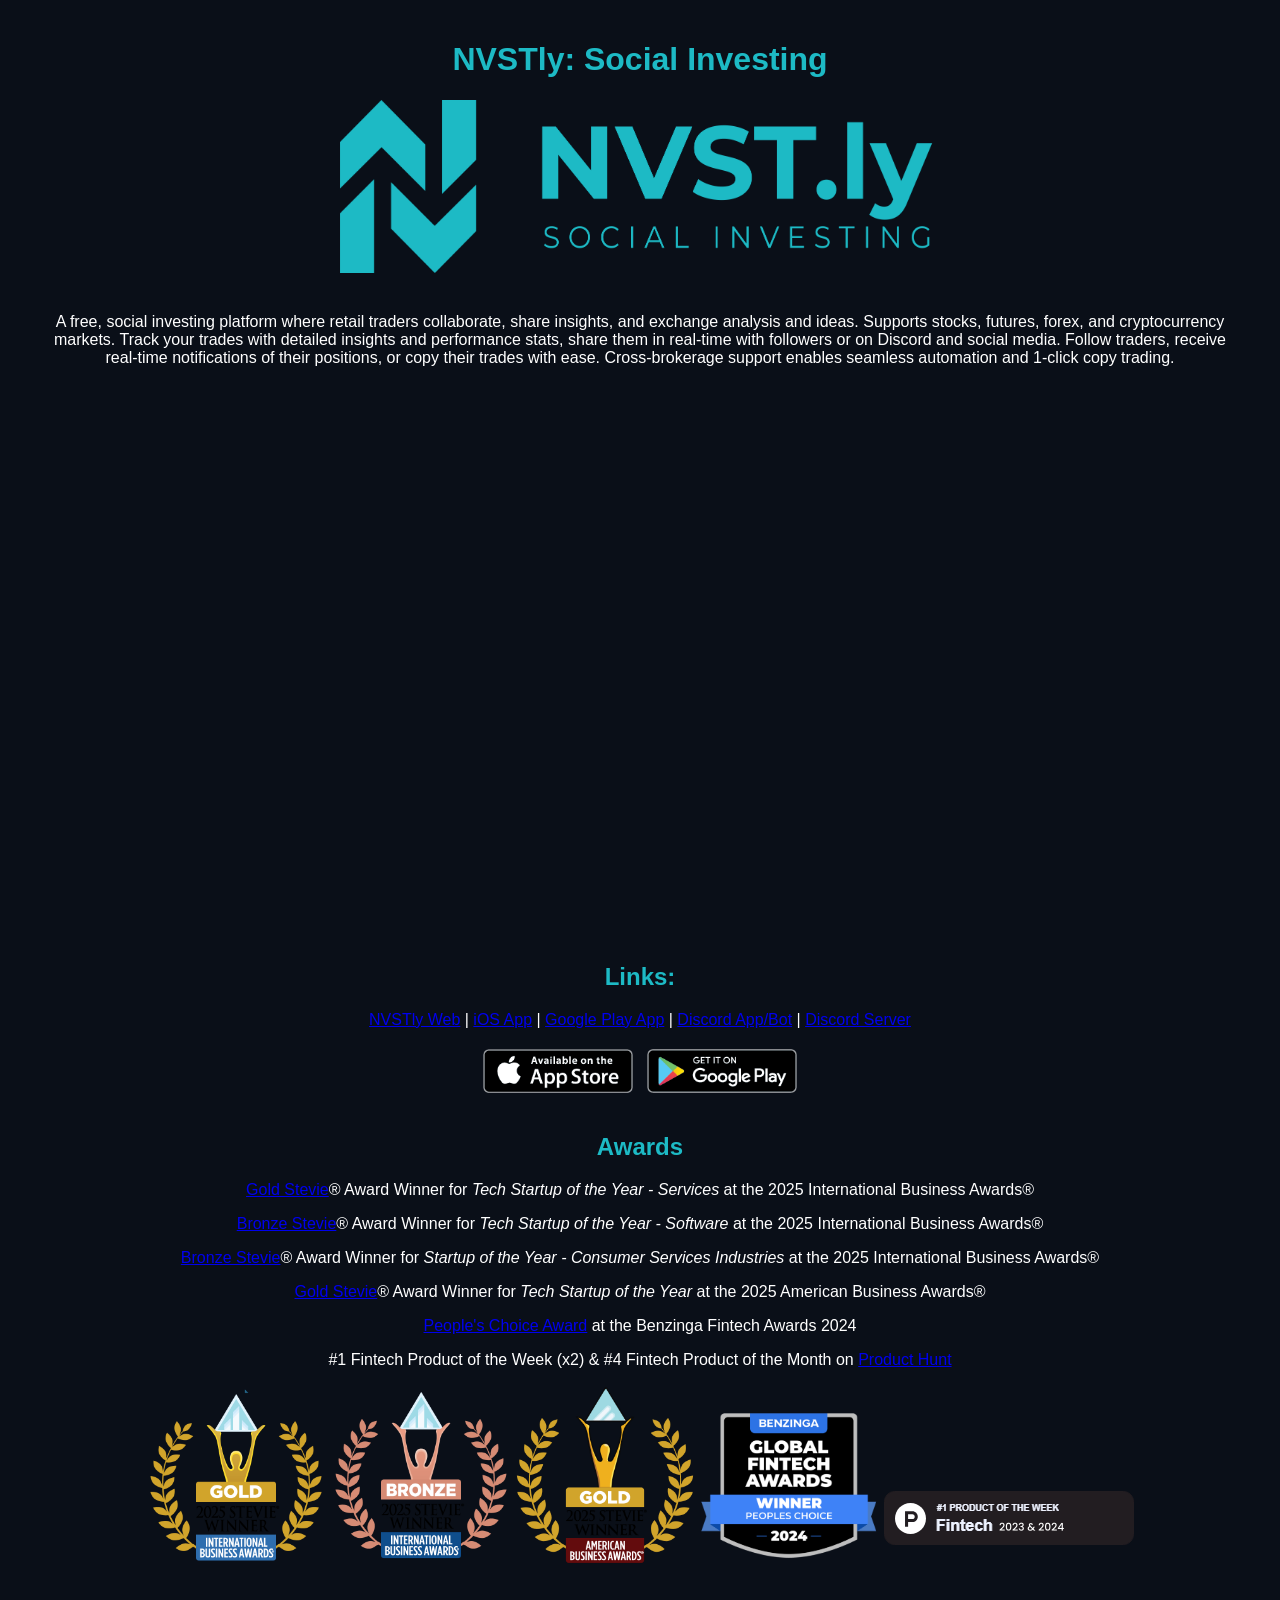
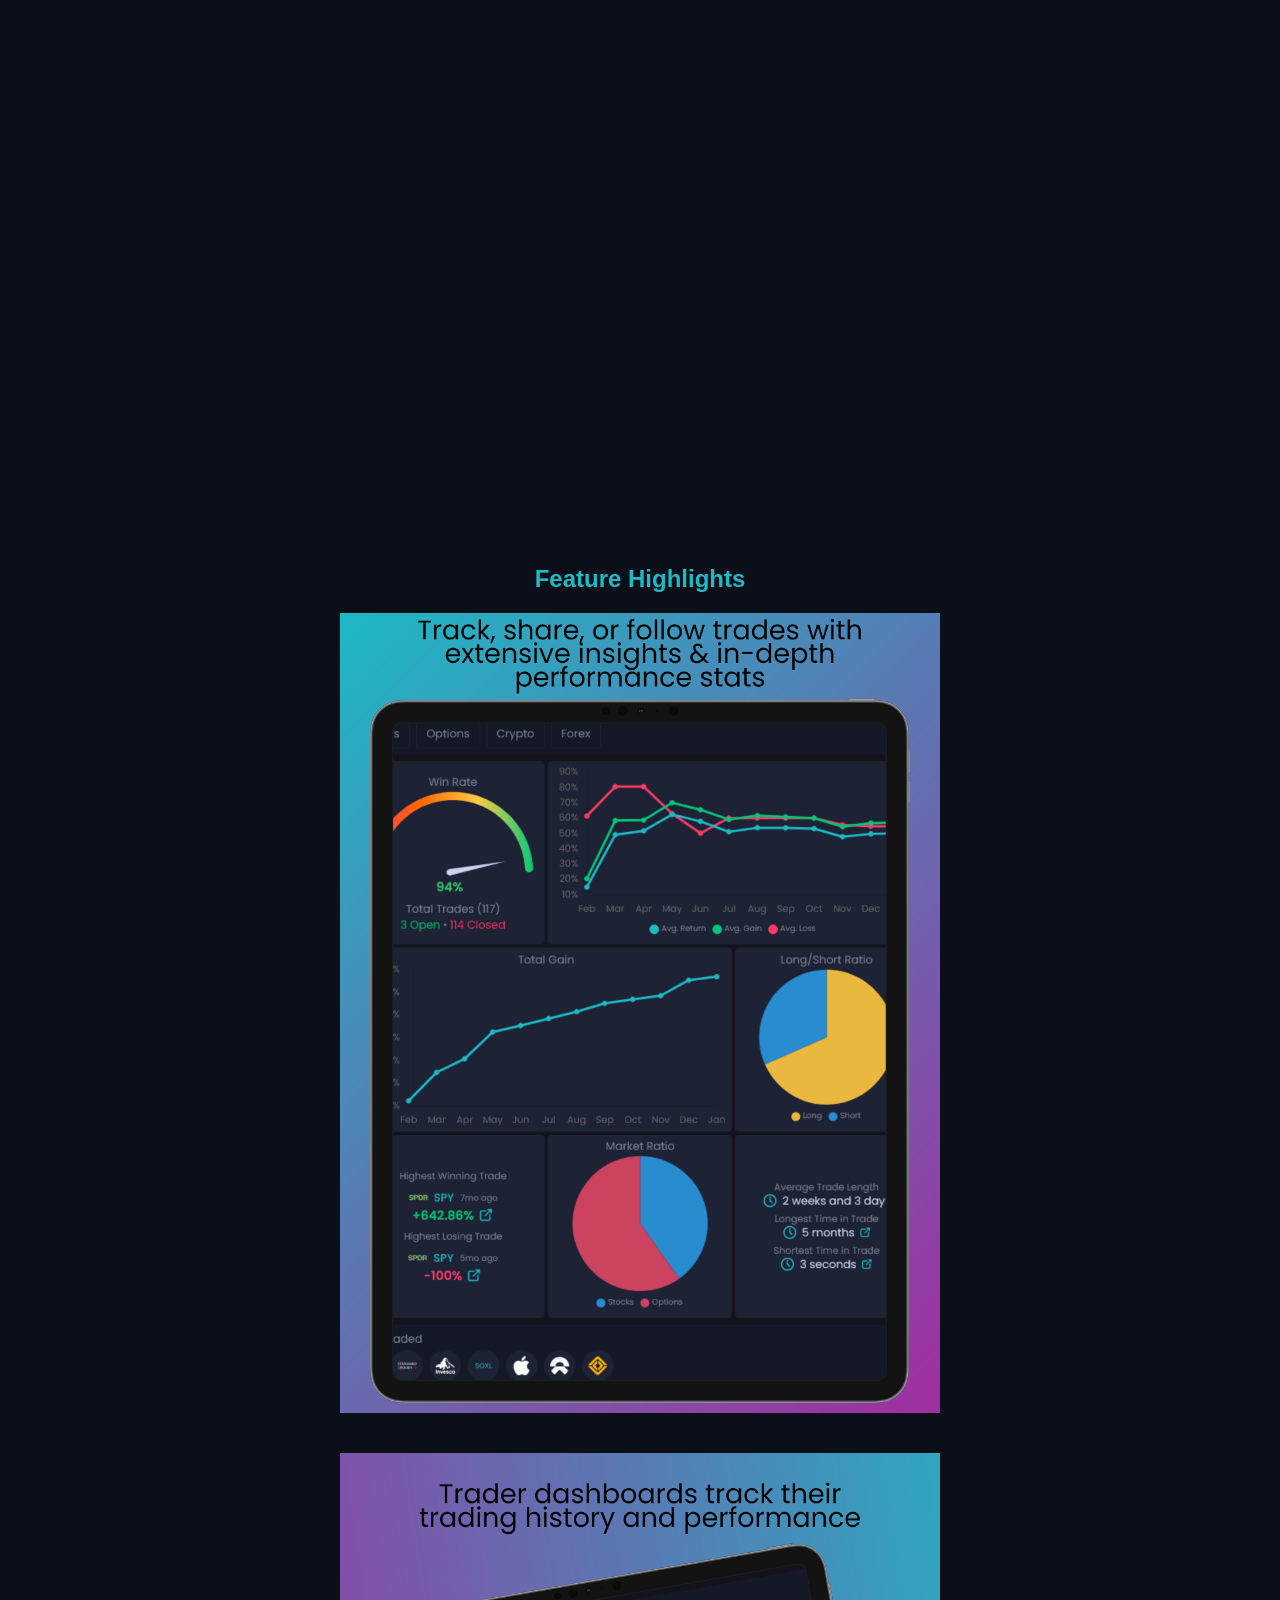
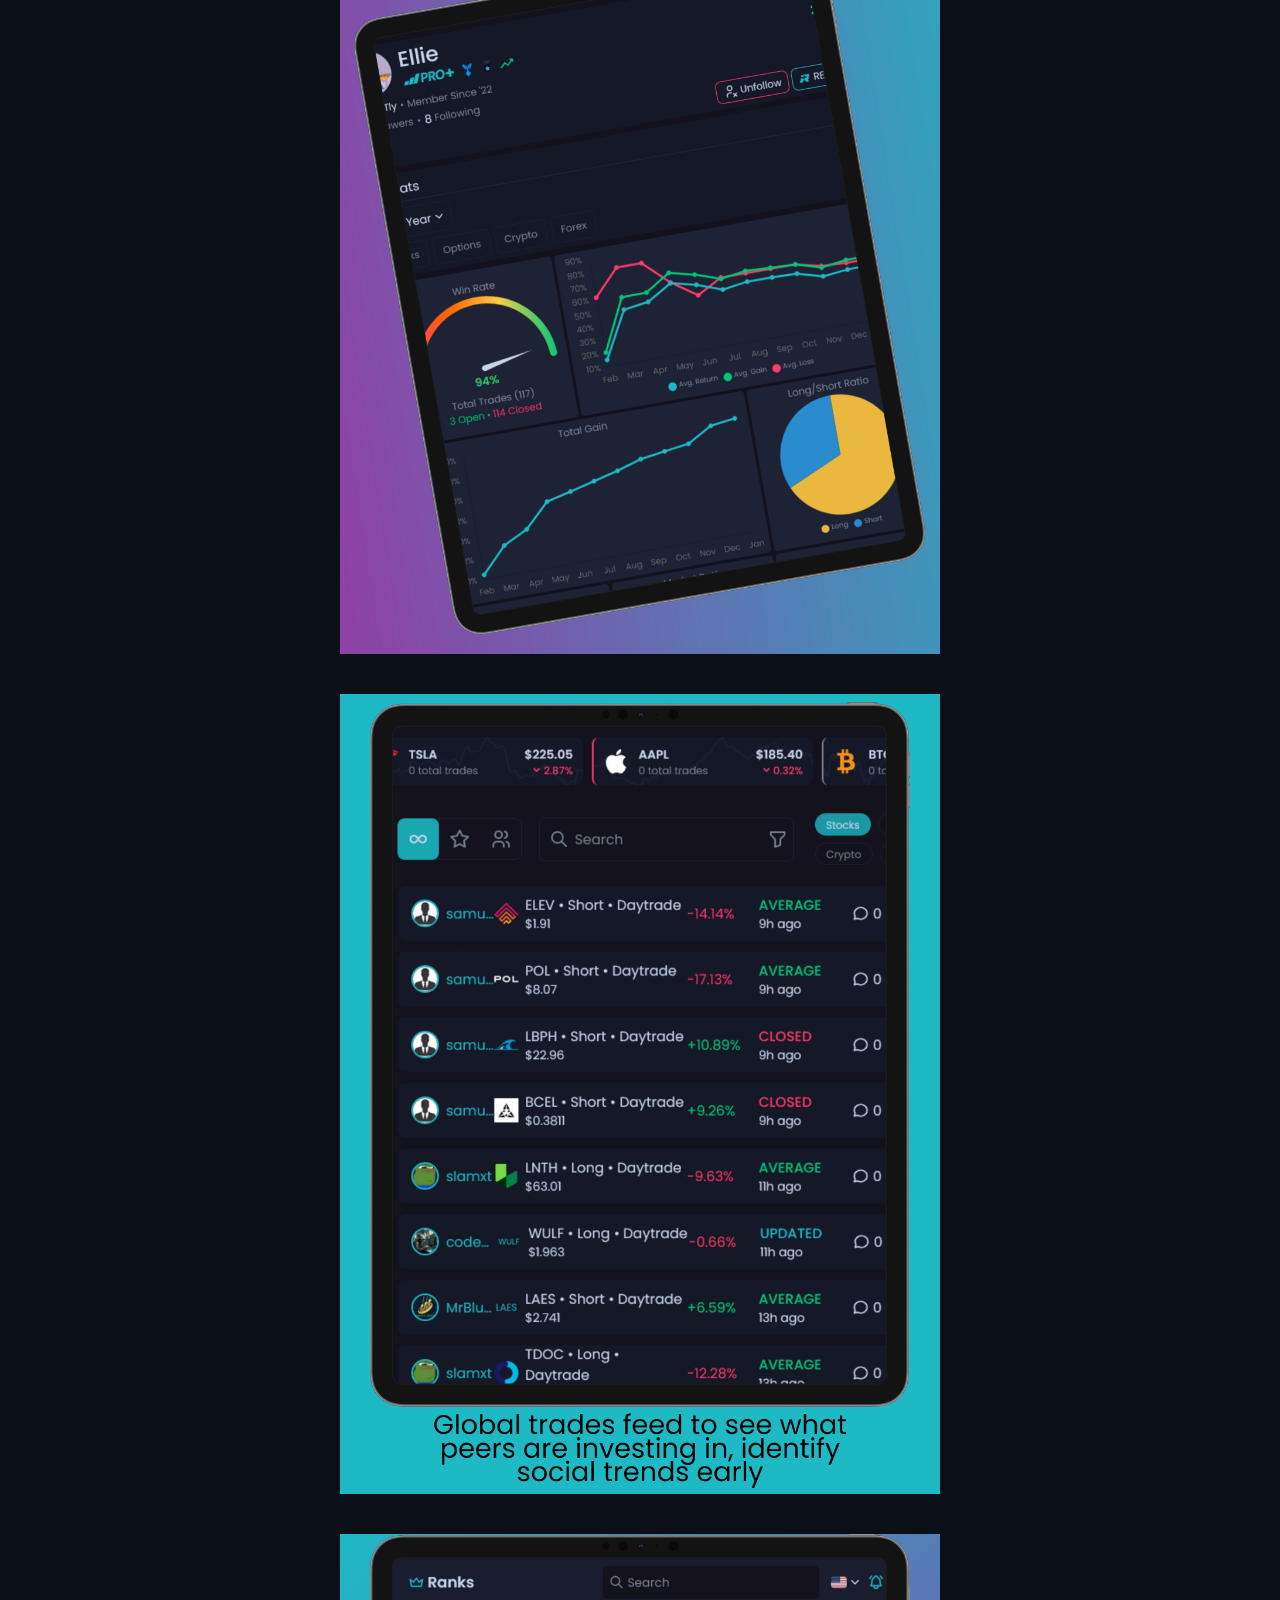
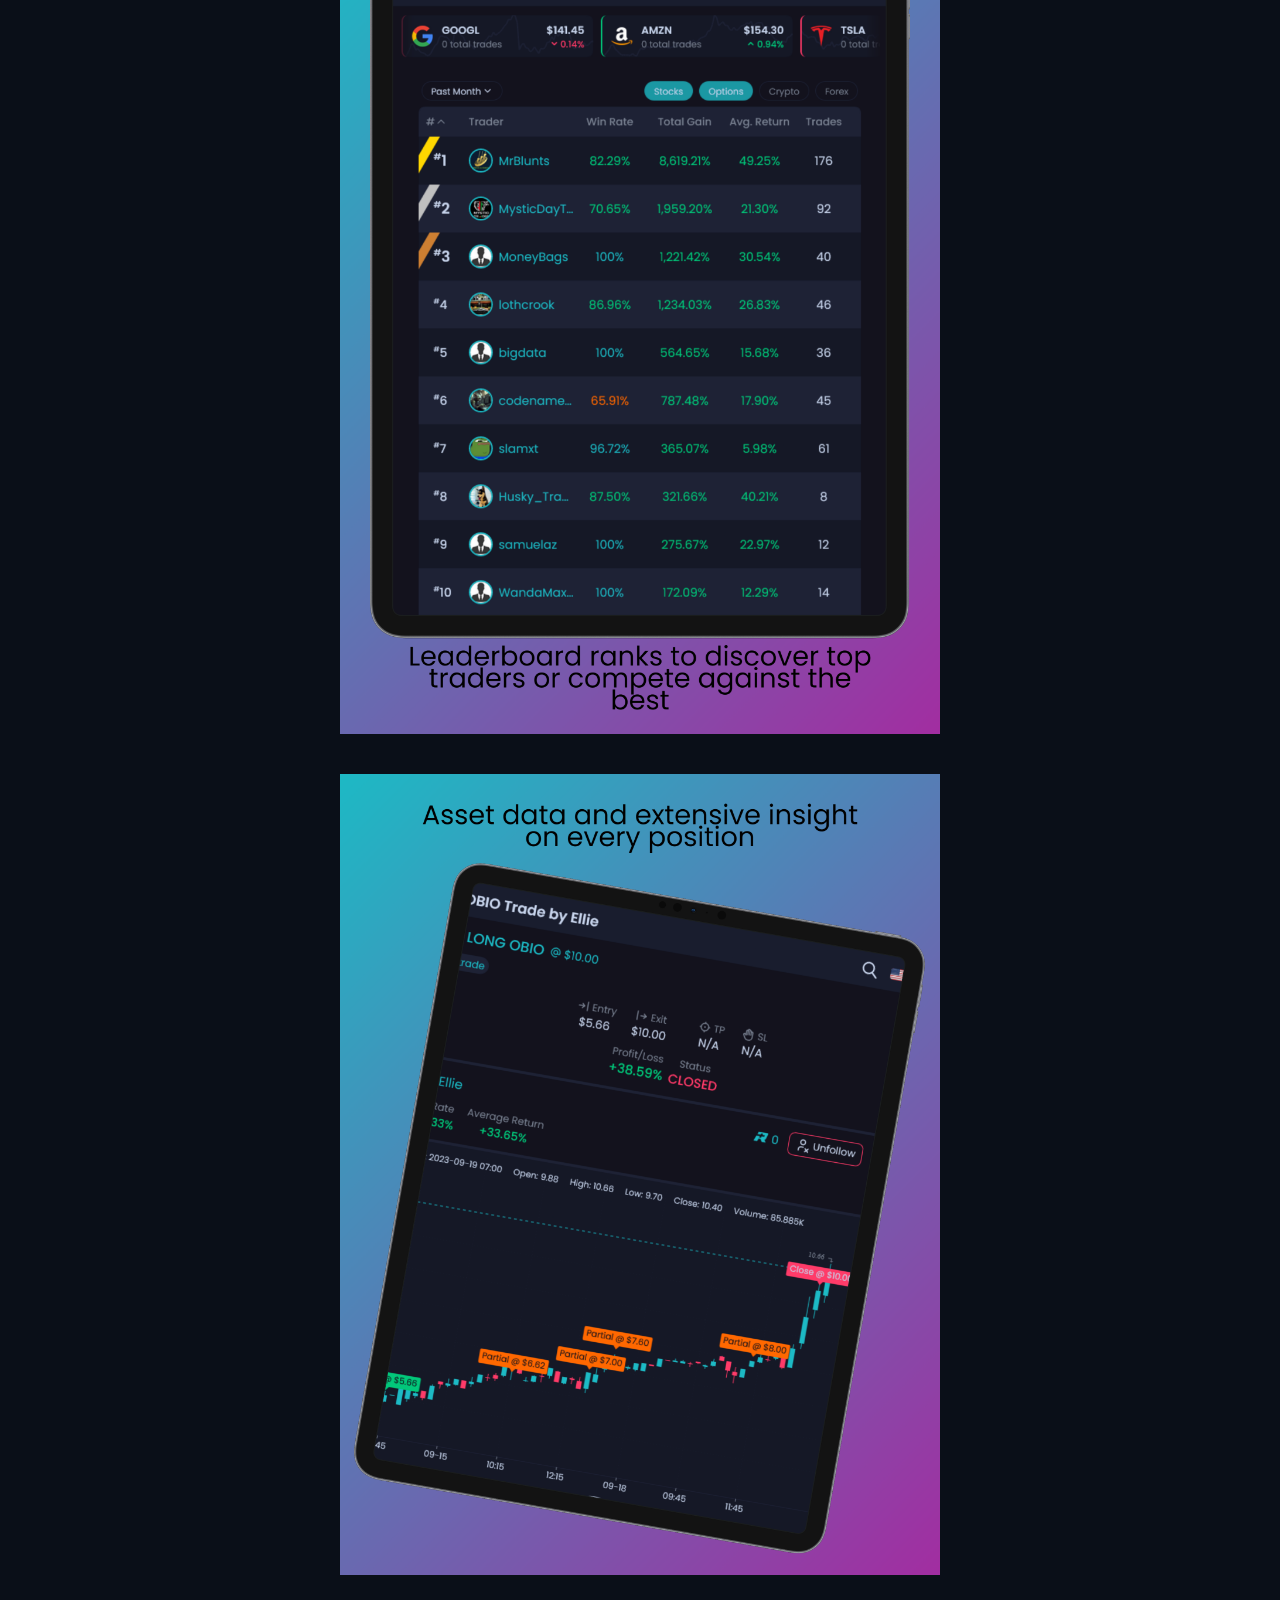
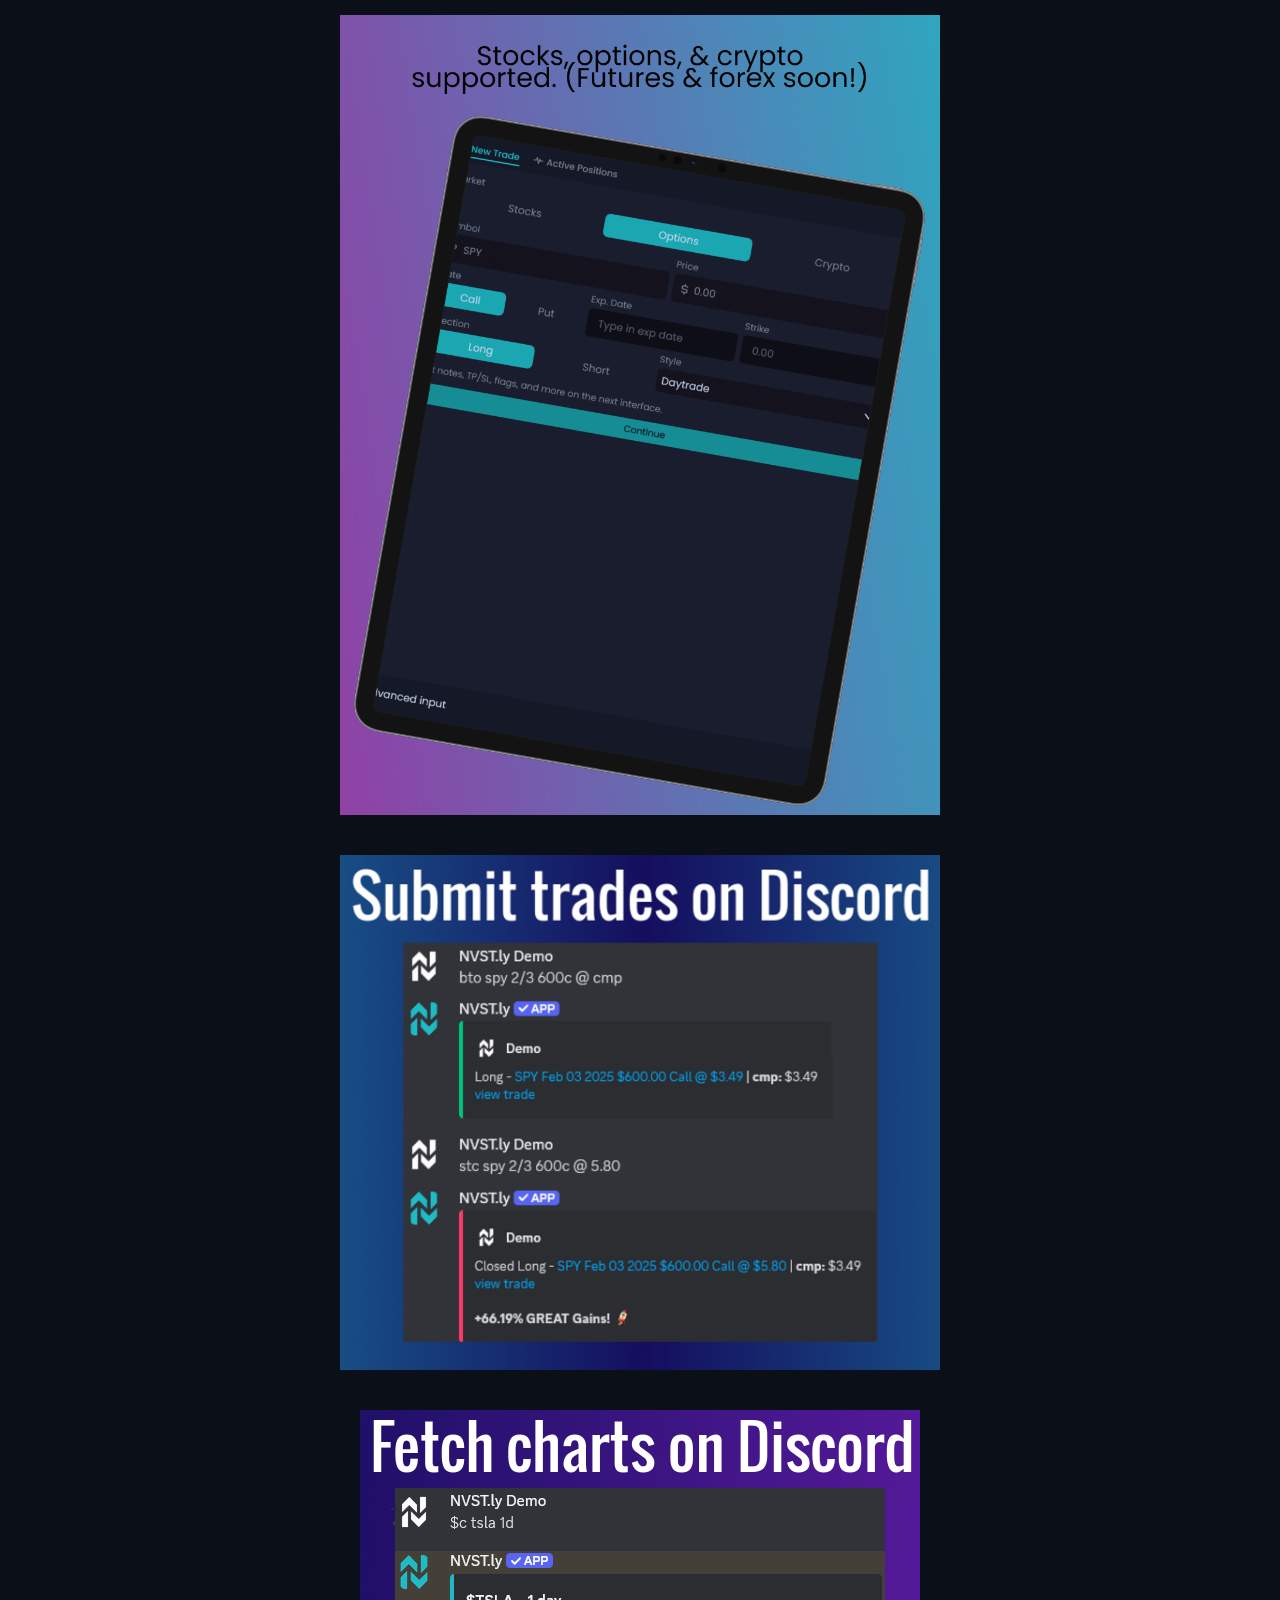
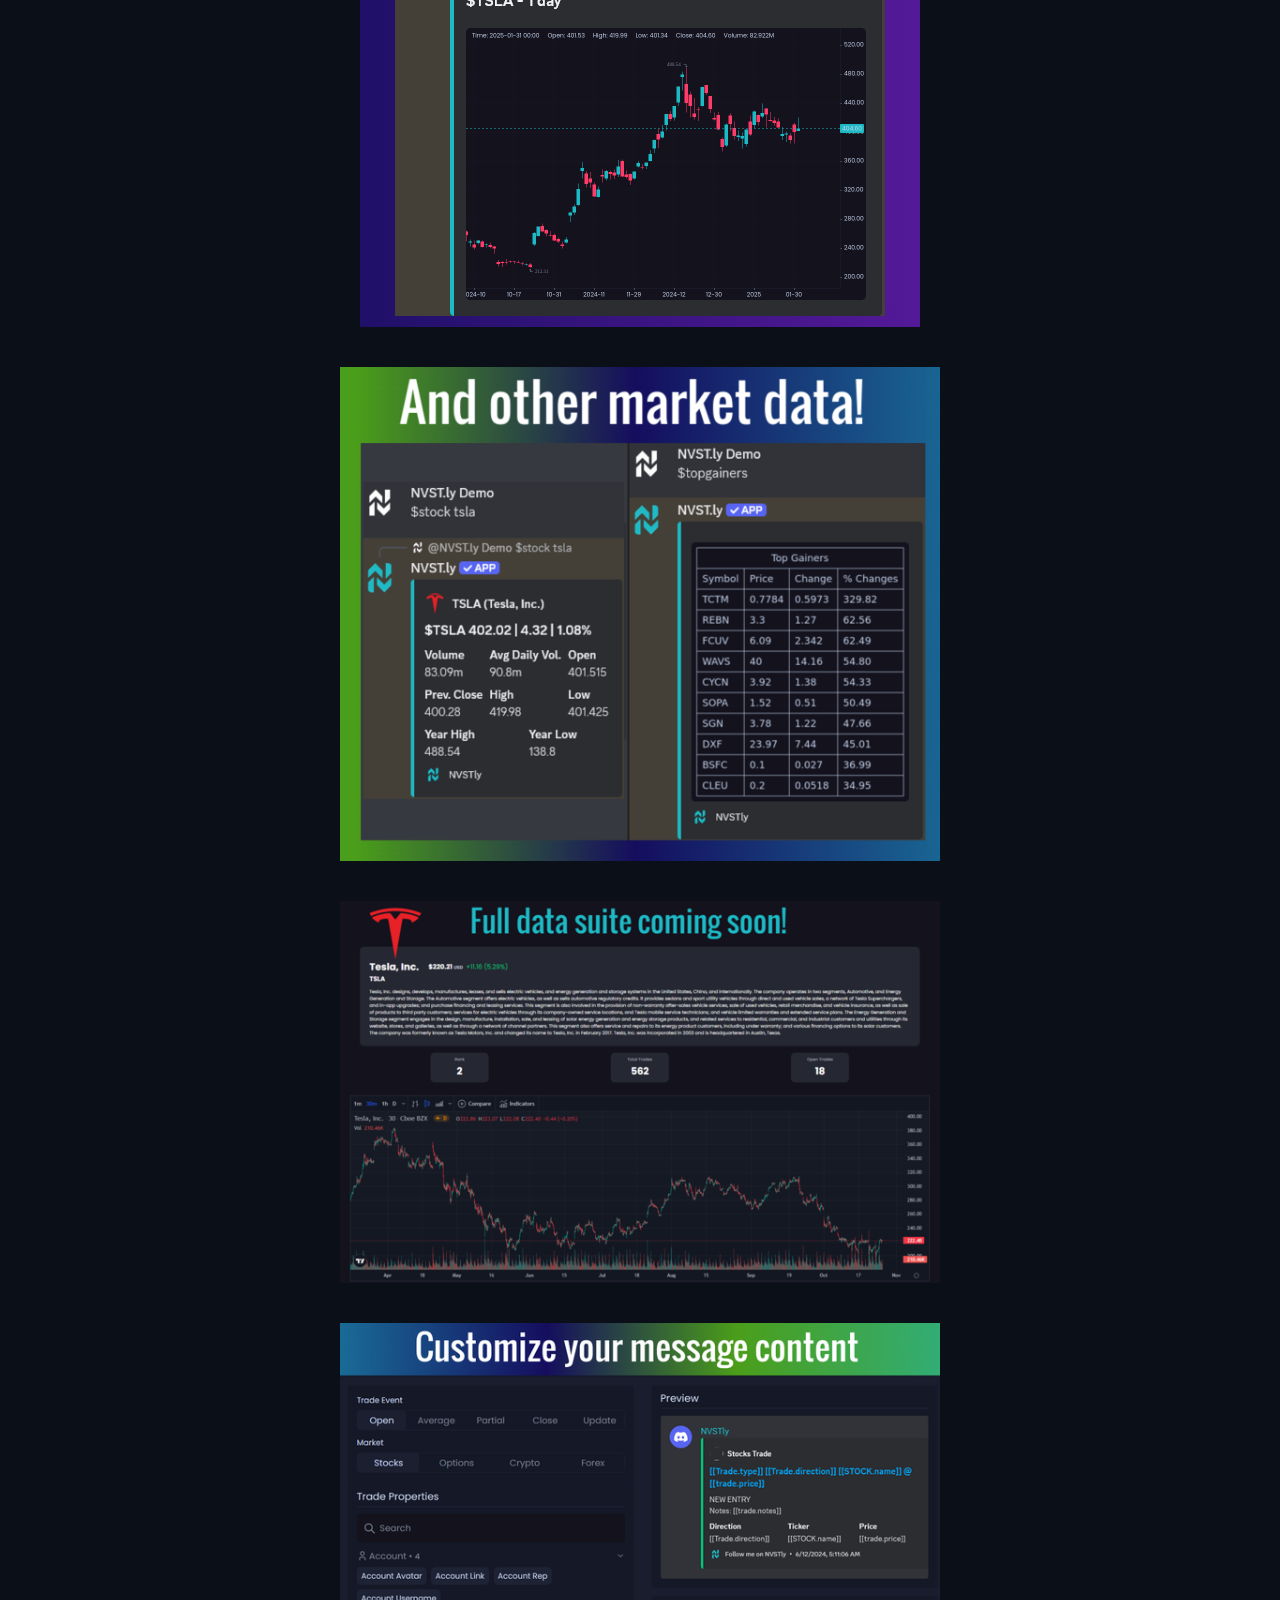
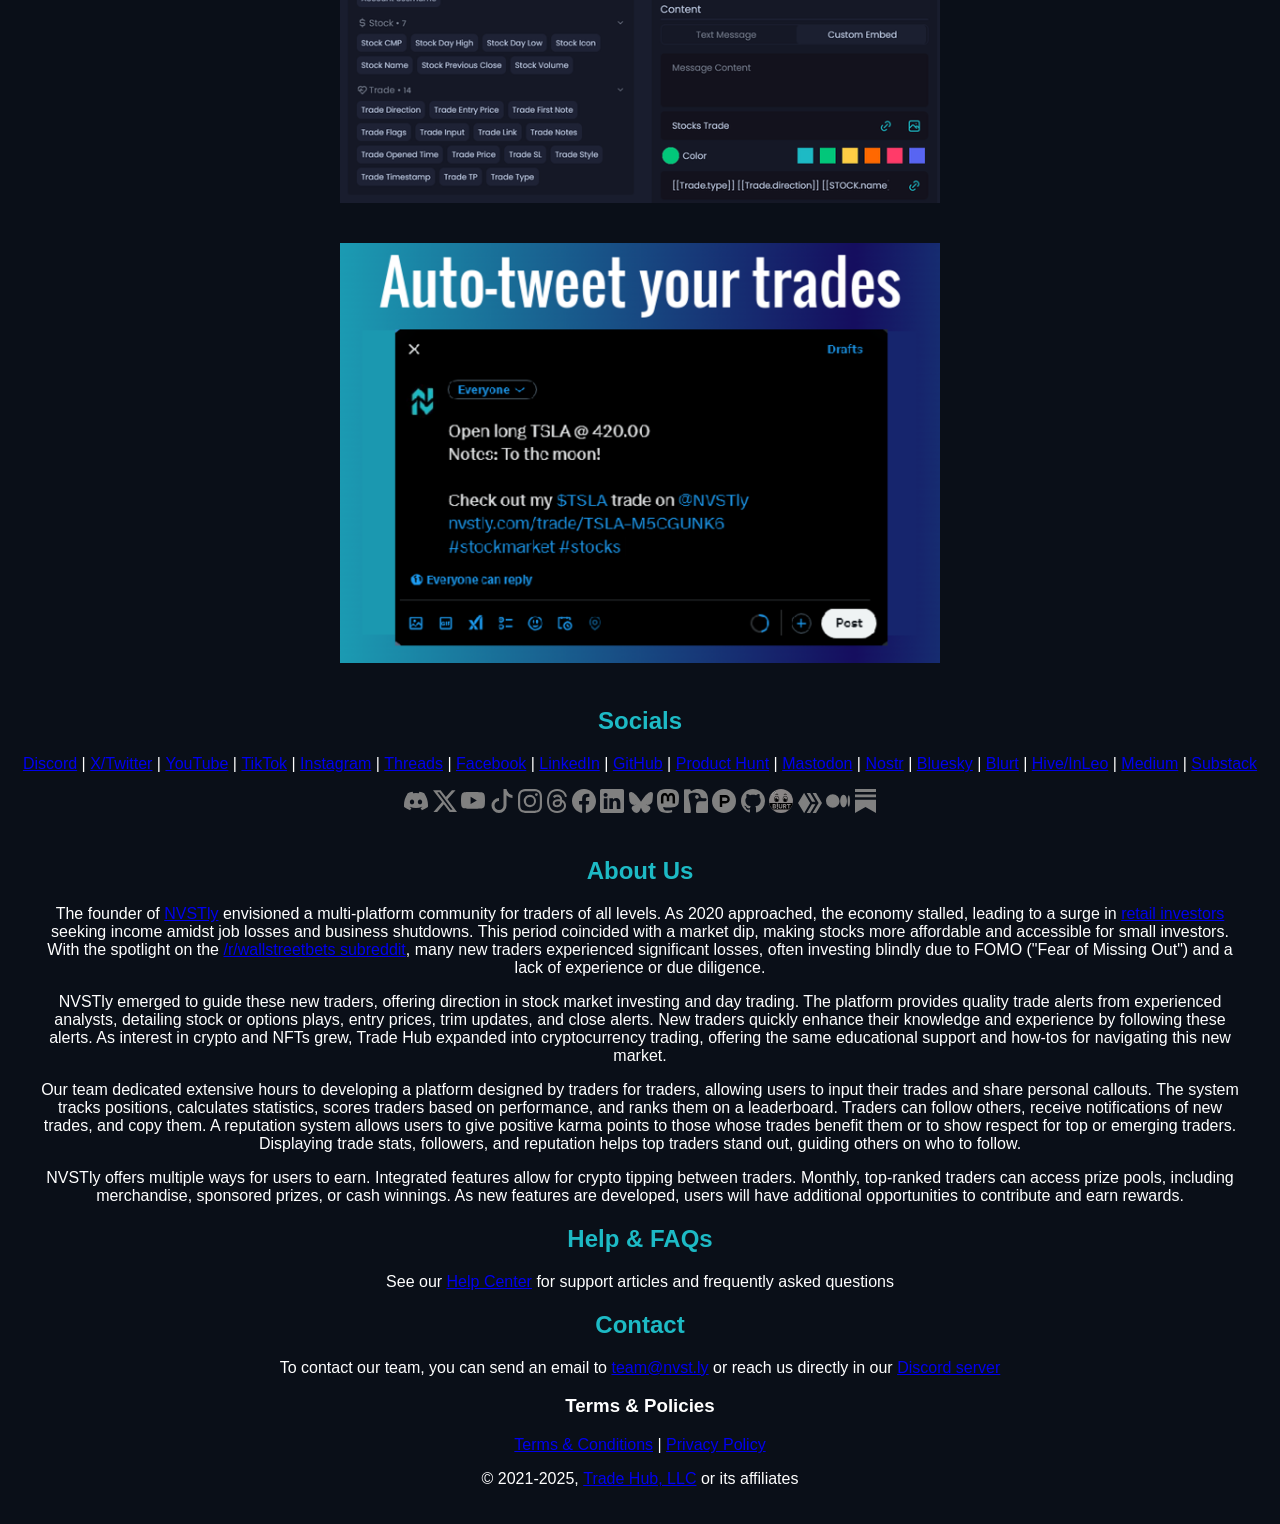
<file: docs/index.html>
<!DOCTYPE html>
<html lang="en">

<head>
    <meta charset="UTF-8">
    <meta name="viewport" content="width=device-width, initial-scale=1.0">
    <title>NVSTly: Social Investing</title>
    <style>
        body {
          background-color: #0a0f18;
          color: white;
          font-family: Arial, sans-serif;
          margin: 0;
          padding: 0;
        }

        .container {
          max-width: 1200px;
          margin: 0 auto;
          padding: 0 20px;
        }
    
        .content {
          text-align: center;
          padding: 20px;
        }
    
        img {
          width: 43%;
          max-width: 600px;
          margin-bottom: 20px;
        }
    
        img[src$=".svg"] {
          width: auto;
          height: auto;
        }
    
        a img {
          display: block;
          width: auto;
          height: auto;
        }
    
        a {
          display: inline-block;
          padding: 0;
          margin: 0;
          text-decoration:
        }
    
        a:hover img {
          cursor: pointer;
        }
    
        .app-badges {
          display: flex;
          justify-content: center;
          gap: 4%;
          margin: 20px 0;
          width: 90%;
          max-width: 350px;
          margin-left: auto;
          margin-right: auto;
        }
    
        .store-badge {
          width: 100%;
          max-width: 150px;
          height: auto;
        }
    	
        .benzinga-badge {
          width: 30%;
          max-width: 180px;
          height: auto;
          display: block;
          margin: 0 auto;
        }
    
        .benzinga-badge-wrapper {
          display: inline-block;
          text-align: center;
          position: relative;
        }
    
        .benzinga-badge-wrapper img {
          width: 100%;
        }
		
        .stevie-badge {
          width: 30%;
          max-width: 180px;
          height: auto;
          display: block;
          margin: 0 auto;
        }
    
        .stevie-badge-wrapper {
          display: inline-block;
          text-align: center;
          position: relative;
        }
    
        .stevie-badge-wrapper img {
          width: 100%;
        }
    
        iframe {
          width: 100%;
          max-width: 1000px;
          height: 560px;
          margin-bottom: 20px;
          display: block;
          margin-left: auto;
          margin-right: auto;
        }

        h1,
        h2 {
          color: #1DBAC5;
        }
    </style>
</head>

<body>
    <div class="content">
        <h1><a href="https://nvstly.com" target="_blank" style="color: #1dbac5; text-decoration: none;">NVSTly</a>: Social Investing</h1>

        <p>
            <a href="https://nvstly.com" target="_blank">
                <img src="assets/images/nvstly_banner.png" alt="NVSTly Banner">
            </a>
        </p>

        <div class="container">
            <p>A free, social investing platform where retail traders collaborate, share insights, and exchange analysis and ideas. Supports stocks, 
                futures, forex, and cryptocurrency markets. Track your trades with detailed insights and performance stats, share them in real-time 
                with followers or on Discord and social media. Follow traders, receive real-time notifications of their positions, or copy their trades 
                with ease. Cross-brokerage support enables seamless automation and 1-click copy trading.
            </p>
        </div>

        <p>
            <iframe src="https://www.youtube.com/embed/usMjT4vcewY" title="NVSTly: Social Investing" frameborder="0" allow="accelerometer; autoplay; encrypted-media; gyroscope; picture-in-picture" allowfullscreen></iframe>
        </p>


        <div class="container">
            <h2>Links:</h2>
            <p>
                <a href="https://nvstly.com" target="_blank">NVSTly Web</a> |
                <a href="https://nvstly.com/go/ios" target="_blank">iOS App</a> |
                <a href="https://nvstly.com/go/android" target="_blank">Google Play App</a> |
                <a href="https://nvstly.com/go/bot" target="_blank">Discord App/Bot</a> |
                <a href="https://nvstly.com/go/discord" target="_blank">Discord Server</a>
            </p>
        </div>

        <div class="app-badges">
            <a href="https://nvstly.com/go/ios" target="_blank">
                <img class="store-badge" src="assets/images/app_store.png" alt="Download on the App Store">
            </a>
            <a href="https://nvstly.com/go/android" target="_blank">
                <img class="store-badge" src="assets/images/google_play.png" alt="Get it on Google Play">
            </a>
        </div>

        <div class="container">
            <h2>Awards</h2>
			<p>
				<a href="https://nvstly.com/shrt/stevieiba" target="_blank">Gold Stevie</a>® Award Winner for <i>Tech Startup of the Year - Services</i> at the 2025 International Business Awards®
			<p>
				<a href="https://nvstly.com/shrt/stevieiba" target="_blank">Bronze Stevie</a>® Award Winner for <i>Tech Startup of the Year - Software</i> at the 2025 International Business Awards®
			<p>
				<a href="https://nvstly.com/shrt/stevieiba" target="_blank">Bronze Stevie</a>® Award Winner for <i>Startup of the Year - Consumer Services Industries</i> at the 2025 International Business Awards®
            <p>
                <a href="https://nvstly.com/shrt/stevieaba" target="_blank">Gold Stevie</a>® Award Winner for <i>Tech Startup of the Year</i> at the 2025 American Business Awards®
            <p>
                <a href="https://nvstly.com/shrt/bnzgaward" target="_blank">People's Choice Award</a> at the Benzinga Fintech Awards 2024
            </p>
            <p>
                #1 Fintech Product of the Week (x2) & #4 Fintech Product of the Month on <a href="https://www.producthunt.com/products/nvstly-social-investing" target="_blank">Product Hunt</a>
            </p>
        </div>

        <p style="text-align: center;">
			<a href="https://nvstly.com/shrt/stevieiba" target="_blank" class="stevie-badge-wrapper">
                <img class="stevie-badge" src="assets/images/stevieiba_gold.png" alt="Gold Stevie® Award">
            </a>

			<a href="https://nvstly.com/shrt/stevieaba" target="_blank" class="stevie-badge-wrapper">
                <img class="stevie-badge" src="assets/images/stevieiba_bronze.png" alt="Bronze Stevie® Award">
            </a>
			
            <a href="https://nvstly.com/shrt/stevieaba" target="_blank" class="stevie-badge-wrapper">
                <img class="stevie-badge" src="assets/images/stevie_badge.png" alt="Gold Stevie® Award">
            </a>
                
            <a href="https://nvstly.com/shrt/bnzgaward" target="_blank" class="benzinga-badge-wrapper">
                <img class="benzinga-badge" src="assets/images/benzinga_badge.png" alt="Benzinga Award">
            </a>

            <a href="https://nvstly.com/go/producthunt" target="_blank">
                <img src="assets/images/product_hunt.png" alt="#1 Fintech Product of the Week" height="54">
            </a>
        </p>

        <p>
            <iframe src="https://www.youtube.com/embed/T31HkdKYkck" title="NVSTly: Social Investing" frameborder="0" allow="accelerometer; autoplay; encrypted-media; gyroscope; picture-in-picture" allowfullscreen></iframe>
        </p>

        <h2>Feature Highlights</h2>
        <p>
            <a href="https://nvstly.com" target="_blank">
                <img src="assets/images/app1.png" alt="Performance Stats">
            </a>
        </p>
        <p>
            <a href="https://nvstly.com" target="_blank">
                <img src="assets/images/app2.png" alt="Trader Dashboard">
            </a>
        </p>
        <p>
            <a href="https://nvstly.com" target="_blank">
                <img src="assets/images/app3.png" alt="Latest trades, top trades, or positions from traders you follow">
            </a>
        </p>
        <p>
            <a href="https://nvstly.com" target="_blank">
                <img src="assets/images/app4.png" alt="Global & community leaderboards">
            </a>
        </p>
        <p>
            <a href="https://nvstly.com" target="_blank">
                <img src="assets/images/app5.png" alt="In-depth data on every trade position">
            </a>
        </p>
        <p>
            <a href="https://nvstly.com" target="_blank">
                <img src="assets/images/app6.png" alt="Web browser functionality">
            </a>
        </p>
        <p>
            <a href="https://nvstly.com" target="_blank">
                <img src="assets/images/app7.png" alt="One-of-a-kind trade tracking & sharing Discord bot">
            </a>
        </p>
        <p>
            <a href="https://nvstly.com" target="_blank">
                <img src="assets/images/app8.png" alt="Conveniently fetch market data">
            </a>
        </p>
        <p>
            <a href="https://nvstly.com" target="_blank">
                <img src="assets/images/app9.png" alt="Almost any data!">
            </a>
        </p>
        <p>
            <a href="https://nvstly.com" target="_blank">
                <img src="assets/images/app10.png" alt="Financial data and stock statistics">
            </a>
        </p>
        <p>
            <a href="https://nvstly.com" target="_blank">
                <img src="assets/images/app11.png" alt="Unique Trade Sharing features">
            </a>
        </p>
        <p>
            <a href="https://nvstly.com" target="_blank">
                <img src="assets/images/app12.png" alt="Integrated with Discord & Twitter">
            </a>
        </p>

        <h2>Socials</h2>
        <p>
            <a href="https://nvstly.com/discord" target="_blank">Discord</a> |
            <a href="https://nvstly.com/go/x" target="_blank">X/Twitter</a> |
            <a href="https://nvstly.com/go/youtube" target="_blank">YouTube</a> |
            <a href="https://nvstly.com/go/tiktok" target="_blank">TikTok</a> |
            <a href="https://nvstly.com/go/instagram" target="_blank">Instagram</a> |
            <a href="https://nvstly.com/go/threads" target="_blank">Threads</a> |
            <a href="https://nvstly.com/go/facebook" target="_blank">Facebook</a> |
            <a href="https://nvstly.com/go/linkedin" target="_blank">LinkedIn</a> |
            <a href="https://nvstly.com/go/github" target="_blank">GitHub</a> |
            <a href="https://nvstly.com/go/producthunt" target="_blank">Product Hunt</a> |
            <a href="https://nvstly.com/go/mastodon" target="_blank">Mastodon</a> |
            <a href="https://nvstly.com/go/nostr" target="_blank">Nostr</a> |
            <a href="https://nvstly.com/go/bsky" target="_blank">Bluesky</a> |
            <a href="https://nvstly.com/go/blurt" target="_blank">Blurt</a> |
            <a href="https://nvstly.com/go/hive" target="_blank">Hive/InLeo</a> |
            <a href="https://nvstly.com/go/medium" target="_blank">Medium</a> |
            <a href="https://nvstly.com/go/substack" target="_blank">Substack</a>
        </p>

        <p align="center">
            <a href="https://nvstly.com/go/discord">
                <img src="assets/icons/discord.svg" alt="Join NVSTly on Discord">
            </a>
            <a href="https://nvstly.com/go/x" target="_blank">
                <img src="assets/icons/x.svg" alt="Follow NVSTly on X">
            </a>
            <a href="https://nvstly.com/go/youtube" target="_blank">
                <img src="assets/icons/youtube.svg" alt="Subscribe to NVSTly on YouTube">
            </a>
            <a href="https://nvstly.com/go/tiktok" target="_blank">
                <img src="assets/icons/tiktok.svg" alt="Follow NVSTly on TikTok">
            </a>
            <a href="https://nvstly.com/go/instagram" target="_blank">
                <img src="assets/icons/instagram.svg" alt="Follow NVSTly on Instagram">
            </a>
            <a href="https://nvstly.com/go/threads" target="_blank">
                <img src="assets/icons/threads.svg" alt="Follow NVSTly on Threads">
            </a>
            <a href="https://nvstly.com/go/facebook" target="_blank">
                <img src="assets/icons/facebook.svg" alt="Follow NVSTly on Facebook">
            </a>
            <a href="https://nvstly.com/go/linkedin" target="_blank">
                <img src="assets/icons/linkedin.svg" alt="Follow NVSTly on LinkedIn">
            </a>
            <a href="https://nvstly.com/go/bsky" target="_blank">
                <img src="assets/icons/bsky.svg" alt="Follow NVSTly on Bluesky">
            </a>
            <a href="https://nvstly.com/go/mastodon" target="_blank">
                <img src="assets/icons/mastodon.svg" alt="Follow NVSTly on Mastodon">
            </a>
            <a href="https://nvstly.com/go/nostr" target="_blank">
                <img src="assets/icons/nostr.svg" alt="Follow NVSTly on Nostr">
            </a>
            <a href="https://nvstly.com/go/producthunt" target="_blank">
                <img src="assets/icons/producthunt.svg" alt="Follow NVSTly on Product Hunt">
            </a>
            <a href="https://nvstly.com/go/github" target="_blank">
                <img src="assets/icons/github.svg" alt="Check out NVSTly on GitHub">
            </a>
            <a href="https://nvstly.com/go/blurt" target="_blank">
                <img src="assets/icons/blurt.svg" alt="Follow NVSTly on Blurt">
            </a>
            <a href="https://nvstly.com/go/hive" target="_blank">
                <img src="assets/icons/hive.svg" alt="Follow NVSTly on Hive">
            </a>
            <a href="https://nvstly.com/go/medium" target="_blank">
                <img src="assets/icons/medium.svg" alt="Follow NVSTly on Medium">
            </a>
            <a href="https://nvstly.com/go/substack" target="_blank">
                <img src="assets/icons/substack.svg" alt="Subscribe to NVSTly on Substack">
            </a>
        </p>

        <div class="container">
            <h2>About Us</h2>
            <p>
                The founder of <a href="https://nvstly.com" target="_blank">NVSTly</a> envisioned a multi-platform community for traders of all levels. As 2020 approached, the economy stalled, leading to a surge in
                <a href="https://www.investopedia.com/terms/r/retailinvestor.asp" target="_blank">retail investors</a> seeking income amidst job losses and business shutdowns. This period coincided with a market dip, making stocks more affordable and
                accessible for small investors. With the spotlight on the <a href="https://theprint.in/theprint-essential/the-gamestop-story-how-a-group-of-investors-on-reddit-gave-wall-street-a-wild-week/595181/" target="_blank">/r/wallstreetbets subreddit</a>,
                many new traders experienced significant losses, often investing blindly due to FOMO ("Fear of Missing Out") and a lack of experience or due diligence.
            </p>

            <p>
                NVSTly emerged to guide these new traders, offering direction in stock market investing and day trading. The platform provides quality trade alerts from experienced analysts, detailing stock or options plays, entry prices, trim updates, and close alerts.
                New traders quickly enhance their knowledge and experience by following these alerts. As interest in crypto and NFTs grew, Trade Hub expanded into cryptocurrency trading, offering the same educational support and how-tos for navigating
                this new market.
            </p>

            <p>
                Our team dedicated extensive hours to developing a platform designed by traders for traders, allowing users to input their trades and share personal callouts. The system tracks positions, calculates statistics, scores traders based on performance, and
                ranks them on a leaderboard. Traders can follow others, receive notifications of new trades, and copy them. A reputation system allows users to give positive karma points to those whose trades benefit them or to show respect for top or
                emerging traders. Displaying trade stats, followers, and reputation helps top traders stand out, guiding others on who to follow.
            </p>

            <p>
                NVSTly offers multiple ways for users to earn. Integrated features allow for crypto tipping between traders. Monthly, top-ranked traders can access prize pools, including merchandise, sponsored prizes, or cash winnings. As new features are developed,
                users will have additional opportunities to contribute and earn rewards.
            </p>

            <h2>Help & FAQs</h2>
            <p>See our <a href="https://help.nvstly.com" target="_blank">Help Center</a> for support articles and frequently asked questions</p>

            <h2>Contact</h2>
            <p>To contact our team, you can send an email to <a href="mailto:team@nvst.ly">team@nvst.ly</a> or reach us directly in our <a href="https://nvstly.com/discord" target="_blank">Discord server</a></p>

            <h3>Terms & Policies</h3>
            <p>
                <a href="https://nvstly.com/terms" target="_blank">Terms & Conditions</a> |
                <a href="https://nvstly.com/privacy" target="_blank">Privacy Policy</a>
            </p>
        </div>

        <footer>
            <p>© 2021-2025, <a href="https://tradehub.llc" target="_blank">Trade Hub, LLC</a> or its affiliates</p>
        </footer>
    </div>
</body>

</html>
</file>
